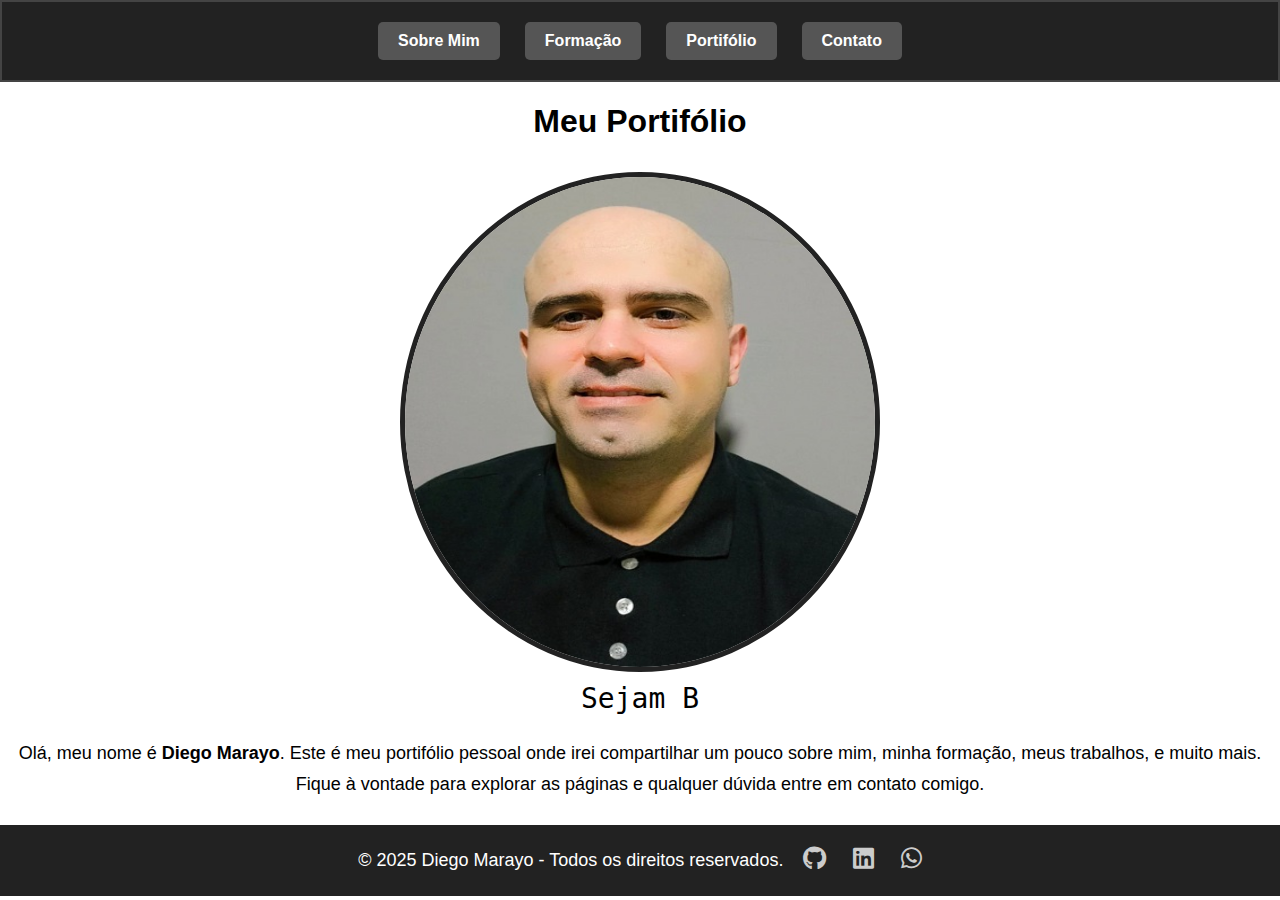
<file: index.html>
<!DOCTYPE html>
<html lang="pt-br">

<head>
    <meta charset="UTF-8">
    <meta name="viewport" content="width=device-width, initial-scale=1.0">
    <title>Portifólio Pessoal</title>
    <link rel="stylesheet" href="CSS/style.css">

</head>

<body>
    <!--Menu-->
    <nav>
        <a href="sobre.html">Sobre Mim</a>
        <a href="formacao.html">Formação</a>
        <a href="portifolio.html">Portifólio</a>
        <a href="contato.html">Contato</a>
    </nav>

    <h1 id="meuPortifolio">Meu Portifólio</h1>

    <div class="foto">
        <img src="Imagens/diego.jpeg" alt="foto de Diego">
    </div>

    <div id="texto"></div>
    <br>

    <p>Olá, meu nome é <strong>Diego Marayo</strong>. Este é meu portifólio pessoal onde irei compartilhar um pouco sobre mim,
        minha formação, meus trabalhos, e muito mais.</p>
    <p>Fique à vontade para explorar as páginas e qualquer dúvida entre em contato comigo.</p>


<!-- Importando os ícones -->
<link rel="stylesheet" href="https://cdnjs.cloudflare.com/ajax/libs/font-awesome/6.5.0/css/all.min.css">

<footer>
  <p>© 2025 Diego Marayo - Todos os direitos reservados.</p>
  <div class="social-links">
    <a href="https://github.com/DiegoMarayo" target="_blank" title="GitHub">
      <i class="fab fa-github"></i>
    </a>
    <a href="https://www.linkedin.com/in/diego-marayo" target="_blank" title="LinkedIn">
      <i class="fab fa-linkedin"></i>
    </a>
    <a href="https://wa.me/5519993530309" target="_blank" title="WhatsApp">
      <i class="fab fa-whatsapp"></i>
    </a>
  </div>
</footer>

    <script src="JavaScript/script.js"></script>

</body>

</html>
</file>
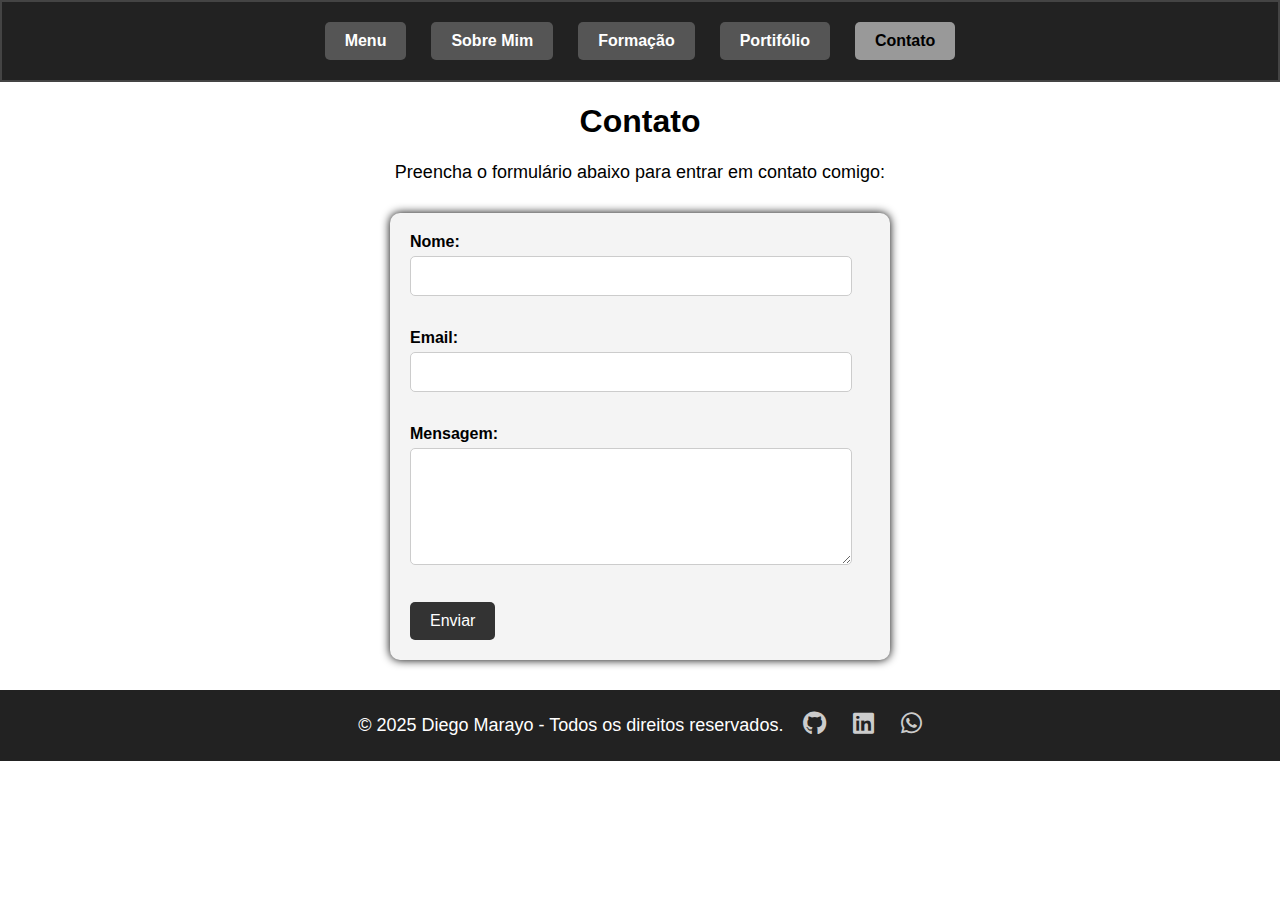
<file: contato.html>
<!DOCTYPE html>
<html lang="en">

<head>
    <meta charset="UTF-8">
    <meta name="viewport" content="width=device-width, initial-scale=1.0">
    <title>Contato</title>
    <link rel="stylesheet" href="CSS/style.css">
</head>

<body>
    <!--Menu-->
    <nav>
        <a href="index.html">Menu</a>
        <a href="sobre.html">Sobre Mim</a>
        <a href="formacao.html">Formação</a>
        <a href="portifolio.html">Portifólio</a>
        <a href="contato.html" class="active">Contato</a>
    </nav>
    <h1>Contato</h1>
    <p>Preencha o formulário abaixo para entrar em contato comigo:</p>

    <form>
        <label for="nome">Nome:</label>
        <input type="text" name="nome" id="nome">
        <br><br>
        <label for="email">Email:</label>
        <input type="email" name="email" id="email">
        <br><br>
        <label for="mensagem">Mensagem:</label>
        <textarea name="mensagem" id="mensagem" rows="5" cols="50"></textarea>
        <br><br>
        <button type="button">Enviar</button>
    </form>

<!-- Importando os ícones -->
<link rel="stylesheet" href="https://cdnjs.cloudflare.com/ajax/libs/font-awesome/6.5.0/css/all.min.css">

<footer>
  <p>© 2025 Diego Marayo - Todos os direitos reservados.</p>
  <div class="social-links">
    <a href="https://github.com/DiegoMarayo" target="_blank" title="GitHub">
      <i class="fab fa-github"></i>
    </a>
    <a href="https://www.linkedin.com/in/diego-marayo" target="_blank" title="LinkedIn">
      <i class="fab fa-linkedin"></i>
    </a>
    <a href="https://wa.me/5519993530309" target="_blank" title="WhatsApp">
      <i class="fab fa-whatsapp"></i>
    </a>
  </div>
</footer>

</body>

</html>
</file>
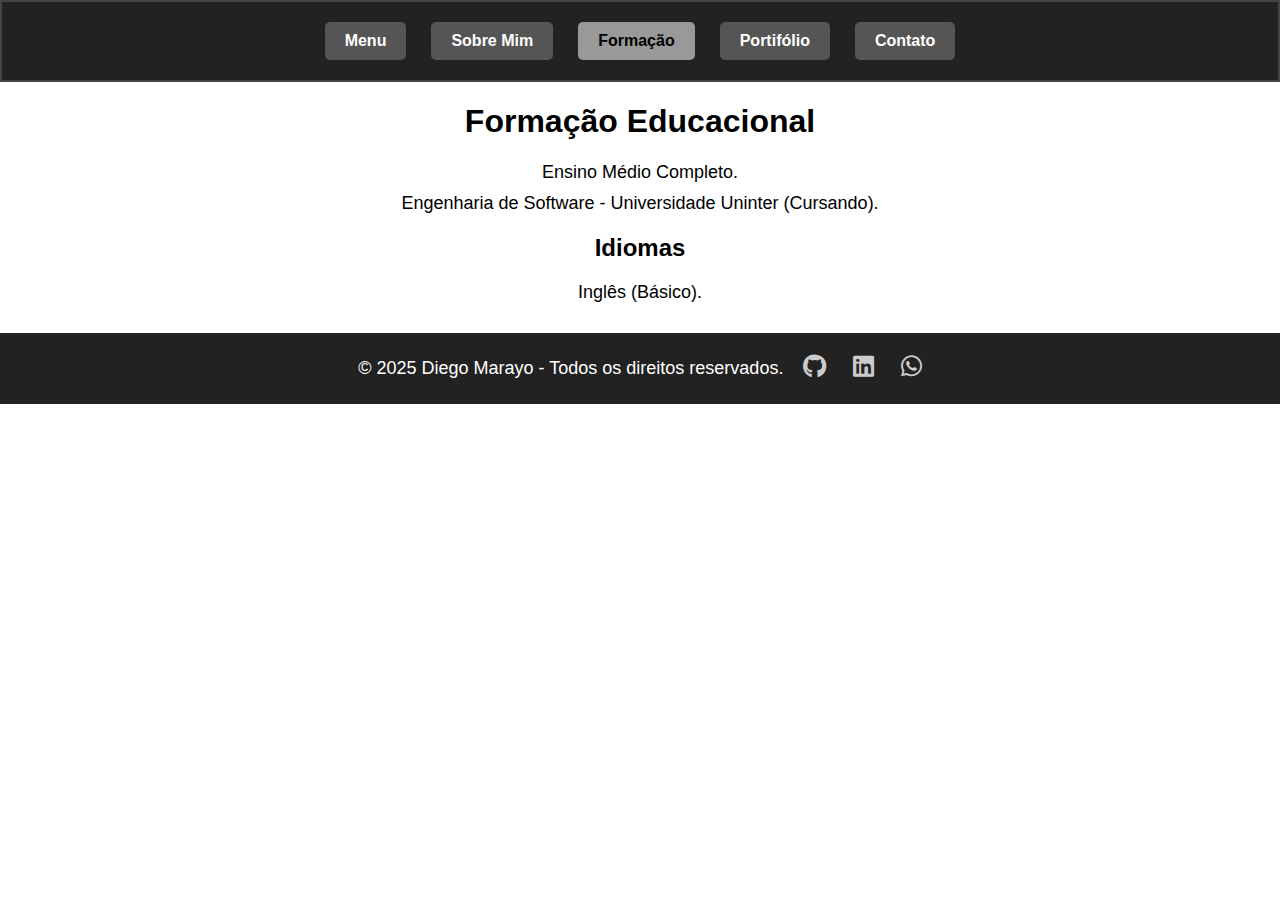
<file: formacao.html>
<!DOCTYPE html>
<html lang="en">

<head>
    <meta charset="UTF-8">
    <meta name="viewport" content="width=device-width, initial-scale=1.0">
    <title>Formação</title>
    <link rel="stylesheet" href="CSS/style.css">
</head>

<body>
    <!--Menu-->
    <nav>
        <a href="index.html">Menu</a>
        <a href="sobre.html">Sobre Mim</a>
        <a href="formacao.html" class="active">Formação</a>
        <a href="portifolio.html">Portifólio</a>
        <a href="contato.html">Contato</a>
    </nav>

    <h1>Formação Educacional</h1>
    <p>Ensino Médio Completo.</p>
    <p>Engenharia de Software - Universidade Uninter (Cursando).</p>

    <h2>Idiomas</h2>
    <p>Inglês (Básico).</p>

<!-- Importando os ícones -->
<link rel="stylesheet" href="https://cdnjs.cloudflare.com/ajax/libs/font-awesome/6.5.0/css/all.min.css">

<footer>
  <p>© 2025 Diego Marayo - Todos os direitos reservados.</p>
  <div class="social-links">
    <a href="https://github.com/DiegoMarayo" target="_blank" title="GitHub">
      <i class="fab fa-github"></i>
    </a>
    <a href="https://www.linkedin.com/in/diego-marayo" target="_blank" title="LinkedIn">
      <i class="fab fa-linkedin"></i>
    </a>
    <a href="https://wa.me/5519993530309" target="_blank" title="WhatsApp">
      <i class="fab fa-whatsapp"></i>
    </a>
  </div>
</footer>

</body>

</html>
</file>
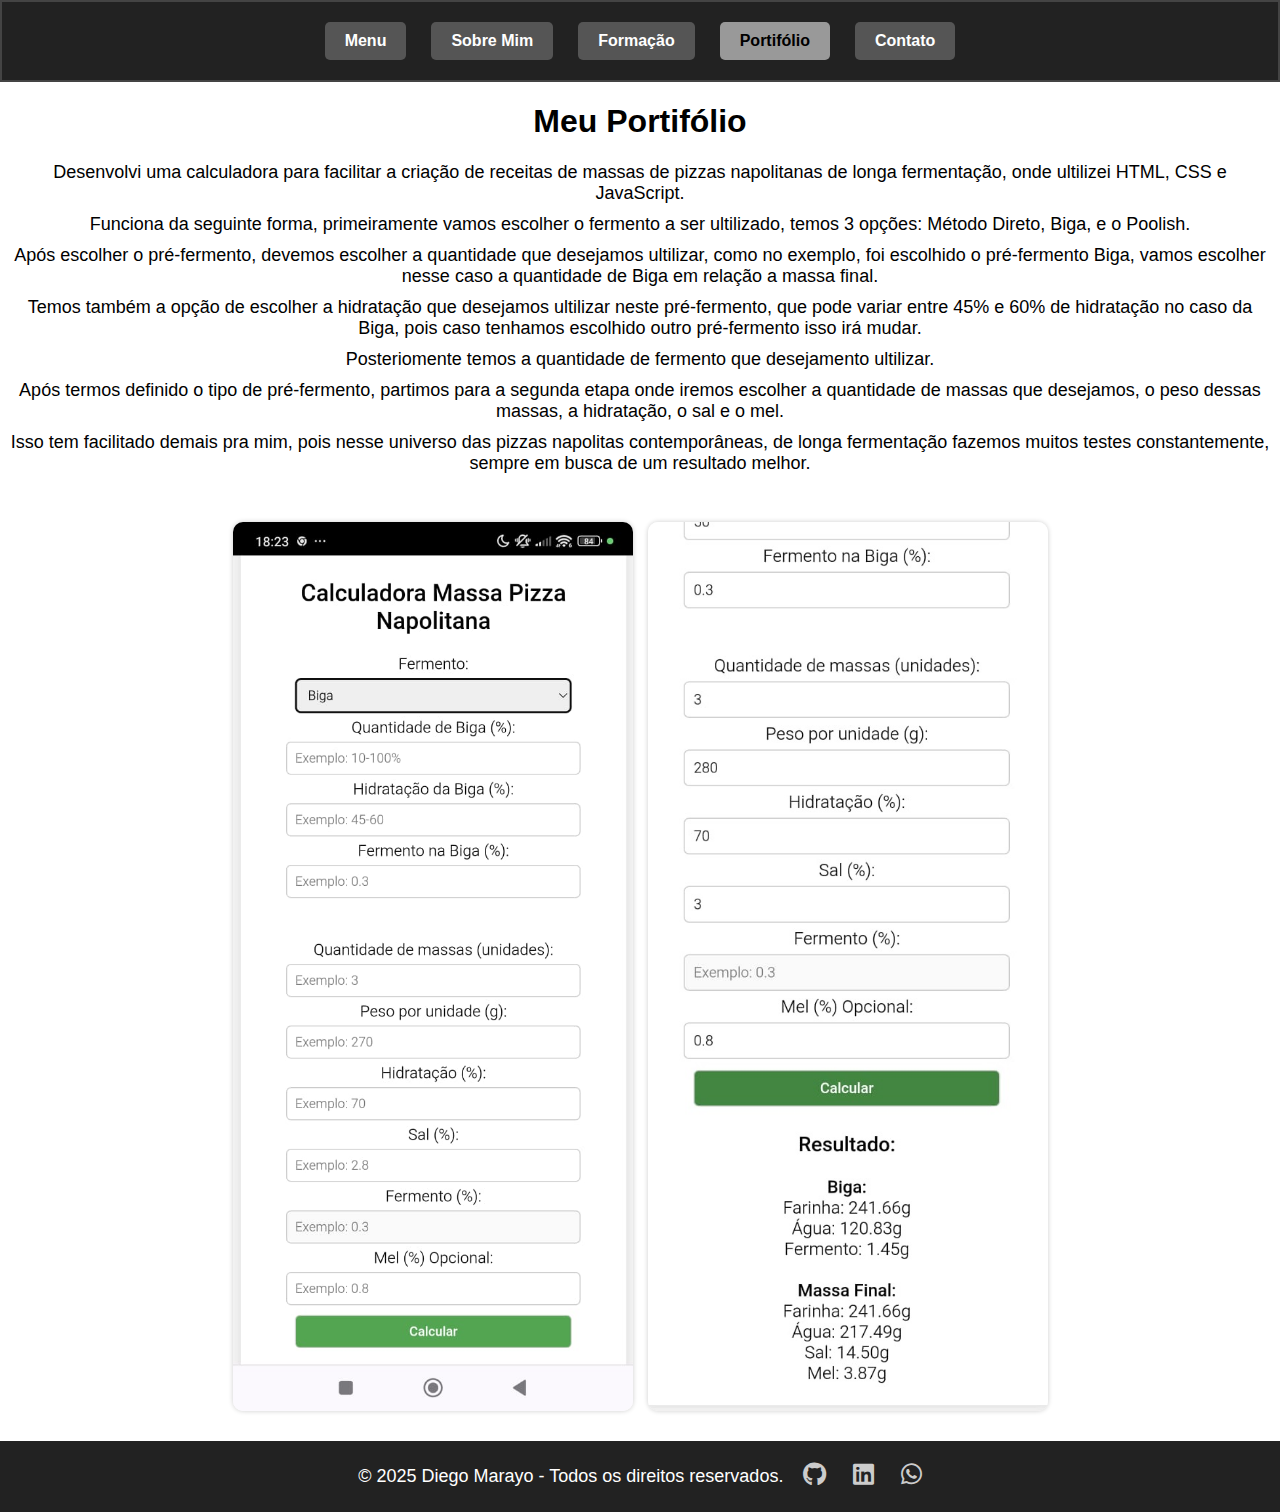
<file: portifolio.html>
<!DOCTYPE html>
<html lang="en">

<head>
    <meta charset="UTF-8">
    <meta name="viewport" content="width=device-width, initial-scale=1.0">
    <title>Portifólio</title>
    <link rel="stylesheet" href="CSS/style.css">
</head>

<body>
    <!--Menu-->
    <nav>
        <a href="index.html">Menu</a>
        <a href="sobre.html">Sobre Mim</a>
        <a href="formacao.html">Formação</a>
        <a href="portifolio.html" class="active">Portifólio</a>
        <a href="contato.html">Contato</a>
    </nav>

    <h1>Meu Portifólio</h1>

    <p>Desenvolvi uma calculadora para facilitar a criação de receitas de massas de pizzas napolitanas de longa
        fermentação, onde ultilizei HTML, CSS e JavaScript.</p>
    <p>Funciona da seguinte forma, primeiramente vamos escolher o fermento a ser ultilizado, temos 3 opções: Método
        Direto, Biga, e o Poolish.</p>
    <p>Após escolher o pré-fermento, devemos escolher a quantidade que desejamos ultilizar, como no exemplo, foi
        escolhido o pré-fermento Biga, vamos escolher nesse caso a quantidade de Biga em relação a massa final.</p>
    <p>Temos também a opção de escolher a hidratação que desejamos ultilizar neste pré-fermento, que pode variar entre
        45% e 60% de hidratação no caso da Biga, pois caso tenhamos escolhido outro pré-fermento isso irá mudar. </p>
    <p>Posteriomente temos a quantidade de fermento que desejamento ultilizar.</p>
    <p>Após termos definido o tipo de pré-fermento, partimos para a segunda etapa onde iremos escolher a quantidade de
        massas que desejamos, o peso dessas massas, a hidratação, o sal e o mel.</p>
    <p>Isso tem facilitado demais pra mim, pois nesse universo das pizzas napolitas contemporâneas, de longa fermentação
        fazemos muitos testes constantemente, sempre em busca de um resultado melhor.</p>
    <br>

    <div class="fotoProjeto">
        <img src="Imagens/projeto1.jpeg" alt="Foto Projeto Calculadora Massa Pizza">
        <img src="Imagens/projeto2.jpeg" alt="Foto Projeto Calculadora Massa Pizza">
    </div>

<!-- Importando os ícones -->
<link rel="stylesheet" href="https://cdnjs.cloudflare.com/ajax/libs/font-awesome/6.5.0/css/all.min.css">

<footer>
  <p>© 2025 Diego Marayo - Todos os direitos reservados.</p>
  <div class="social-links">
    <a href="https://github.com/DiegoMarayo" target="_blank" title="GitHub">
      <i class="fab fa-github"></i>
    </a>
    <a href="https://www.linkedin.com/in/diego-marayo" target="_blank" title="LinkedIn">
      <i class="fab fa-linkedin"></i>
    </a>
    <a href="https://wa.me/5519993530309" target="_blank" title="WhatsApp">
      <i class="fab fa-whatsapp"></i>
    </a>
  </div>
</footer>

</body>

</html>
</file>
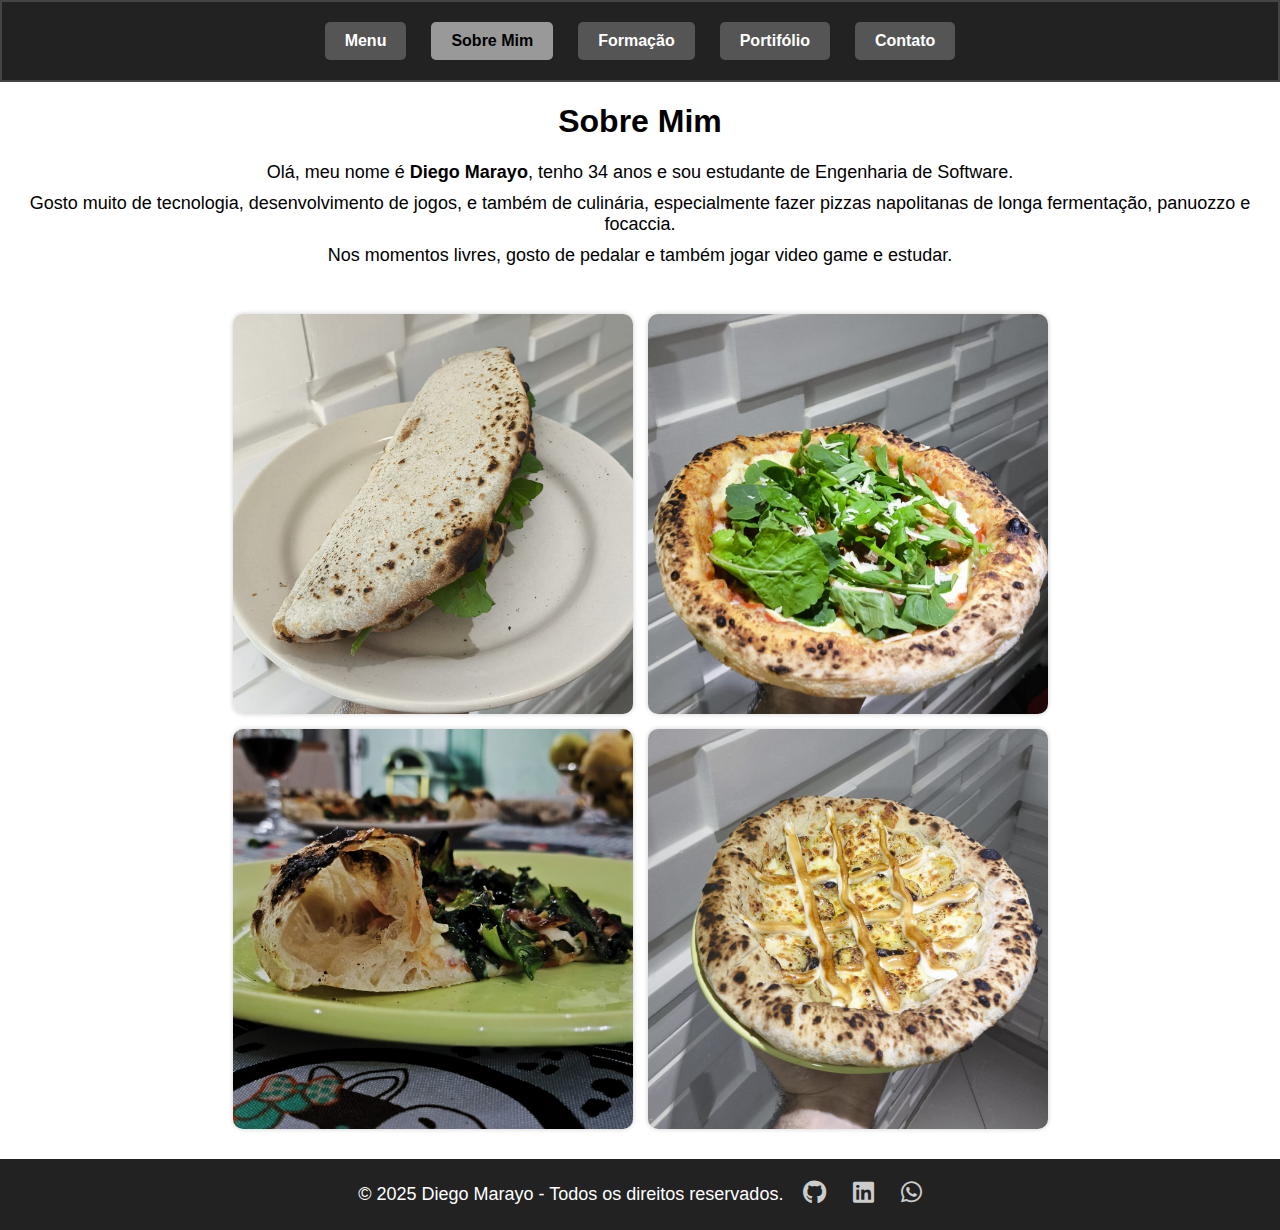
<file: sobre.html>
<!DOCTYPE html>
<html lang="en">

<head>
    <meta charset="UTF-8">
    <meta name="viewport" content="width=device-width, initial-scale=1.0">
    <title>Sobre</title>
    <link rel="stylesheet" href="CSS/style.css">
</head>

<body>
    <!--Menu-->
    <nav>
        <a href="index.html">Menu</a>
        <a href="sobre.html" class="active">Sobre Mim</a>
        <a href="formacao.html">Formação</a>
        <a href="portifolio.html">Portifólio</a>
        <a href="contato.html">Contato</a>
    </nav>

    <h1>Sobre Mim</h1>
    <p>Olá, meu nome é <strong>Diego Marayo</strong>, tenho 34 anos e sou estudante de Engenharia de Software.</p>
    <p>Gosto muito de tecnologia, desenvolvimento de jogos, e também de culinária, especialmente fazer pizzas
        napolitanas de longa fermentação, panuozzo e focaccia.</p>
    <p>Nos momentos livres, gosto de pedalar e também jogar video game e estudar.</p>
    <br>

    <div class="pizzas">
        <img src="Imagens/panuozzo.jpeg" alt="panuozzo">
        <img src="Imagens/pizza-rucula.jpeg" alt="pizza de rucula">
        <img src="Imagens/pizza.jpeg" alt="pizza escarola">
        <img src="Imagens/pizza-banana-nevada.jpeg" alt="pizza de banana nevada">
    </div>

 <!-- Importando os ícones -->
<link rel="stylesheet" href="https://cdnjs.cloudflare.com/ajax/libs/font-awesome/6.5.0/css/all.min.css">

<footer>
  <p>© 2025 Diego Marayo - Todos os direitos reservados.</p>
  <div class="social-links">
    <a href="https://github.com/DiegoMarayo" target="_blank" title="GitHub">
      <i class="fab fa-github"></i>
    </a>
    <a href="https://www.linkedin.com/in/diego-marayo" target="_blank" title="LinkedIn">
      <i class="fab fa-linkedin"></i>
    </a>
    <a href="https://wa.me/5519993530309" target="_blank" title="WhatsApp">
      <i class="fab fa-whatsapp"></i>
    </a>
  </div>
</footer>

</body>

</html>
</file>
<file: CSS/style.css>
* {
    box-sizing: border-box;
}

body {
    font-family: Arial, Helvetica, sans-serif;
    margin: 0px;
}

nav {
    background-color: #222;
    padding: 15px 20px;
    display: flex;
    justify-content: center;
    gap: 15px;
    border: 2px solid #444;
    margin-bottom: 20px;
}

nav a {
    background-color: #555;
    padding: 10px 20px;
    margin: 5px;
    border: none;
    border-radius: 5px;
    text-decoration: none;
    color: #fff;
    cursor: pointer;
    font-weight: bold;
    font-size: 16px;
}

nav a:hover {
    background-color: #777;
    transition: 0.3s;
}

nav a.active{
    background-color: #999;
    color: black;
    font-weight: bold;
}

#texto{
    font-family: monospace;
    font-size: 28px;
    white-space: pre;
    text-align: center;
}

p {
    font-size: 18px;
    text-align: center;
    margin: 10px;
}

form {
    max-width: 500px;
    margin: 30px auto;
    padding: 20px;
    background-color: #f4f4f4;
    border-radius: 10px;
    box-shadow: 0 0 10px rgba(0, 0, 0, 1);
}

label {
    display: block;
    margin-bottom: 5px;
    font-weight: bold;
}

input[type="text"],
input[type="email"],
textarea {
    width: 96%;
    padding: 10px;
    margin-bottom: 15px;
    border: 1px solid #ccc;
    border-radius: 5px;
    font-size: 1rem;
}

button {
    background-color: #333;
    color: white;
    padding: 10px 20px;
    border: none;
    border-radius: 5px;
    font-size: 1rem;
    transition: background-color 0.3s;
}

button:hover {
    background-color: #555;
}

/* Responsivo para celulares */
@media(max-width: 600px) {
    nav {
        flex-direction: column;
        align-items: center;
        gap: 10px;
    }

    nav a {
        width: 100%;
        text-align: center;
        padding: 15px;
    }

    form {
        width: 90%;
        padding: 10px;
    }

    .foto img {
        width: 90%;
        height: auto;
    }

    .fotoProjeto img,
    .pizzas img {
        width: 90%;
        height: auto;
    }
}

.foto {
    display: flex;
    justify-content: center;
    align-items: center;
    height: 520px;
}

.foto img {
    border-radius: 50%;
    width: 480px;
    height: 500px;
    border: 5px solid #222;
}

.pizzas,
.fotoProjeto {
    display: flex;
    flex-wrap: wrap;
    justify-content: center;
    gap: 15px;
    margin: 20px auto;
    max-width: 1000px;

}

.fotoProjeto img,
.pizzas img {
    width: 400px;
    object-fit: cover;
    border-radius: 10px;
    box-shadow: 0 0 5px rgba(0, 0, 0, 0.2);
    transition: transition 0.3s;
}

.pizzas img:hover,
.fotoProjeto img:hover {
    transform: scale(1.05);
}

h1,
h2 {
    text-align: center;
}

footer {
    background-color: #222;
    color: #fff;
    padding: 15px 10px;
    margin-top: 30px;
    font-size: 14px;
    position: relative;
    bottom: 0;
    left: 0;
    width: 100%;
    display: flex;
    justify-content: center;
    flex-wrap: wrap;
    text-align: center;

}

footer .social-links{
    margin-top: 5px;
}

footer .social-links a {
    color: #ccc;
    margin: 0 10px;
    font-size: 24px;
    text-decoration: none;
    transition: color 0.3s;
}

footer .social-links a:hover {
    color: #fff;
}
</file>
